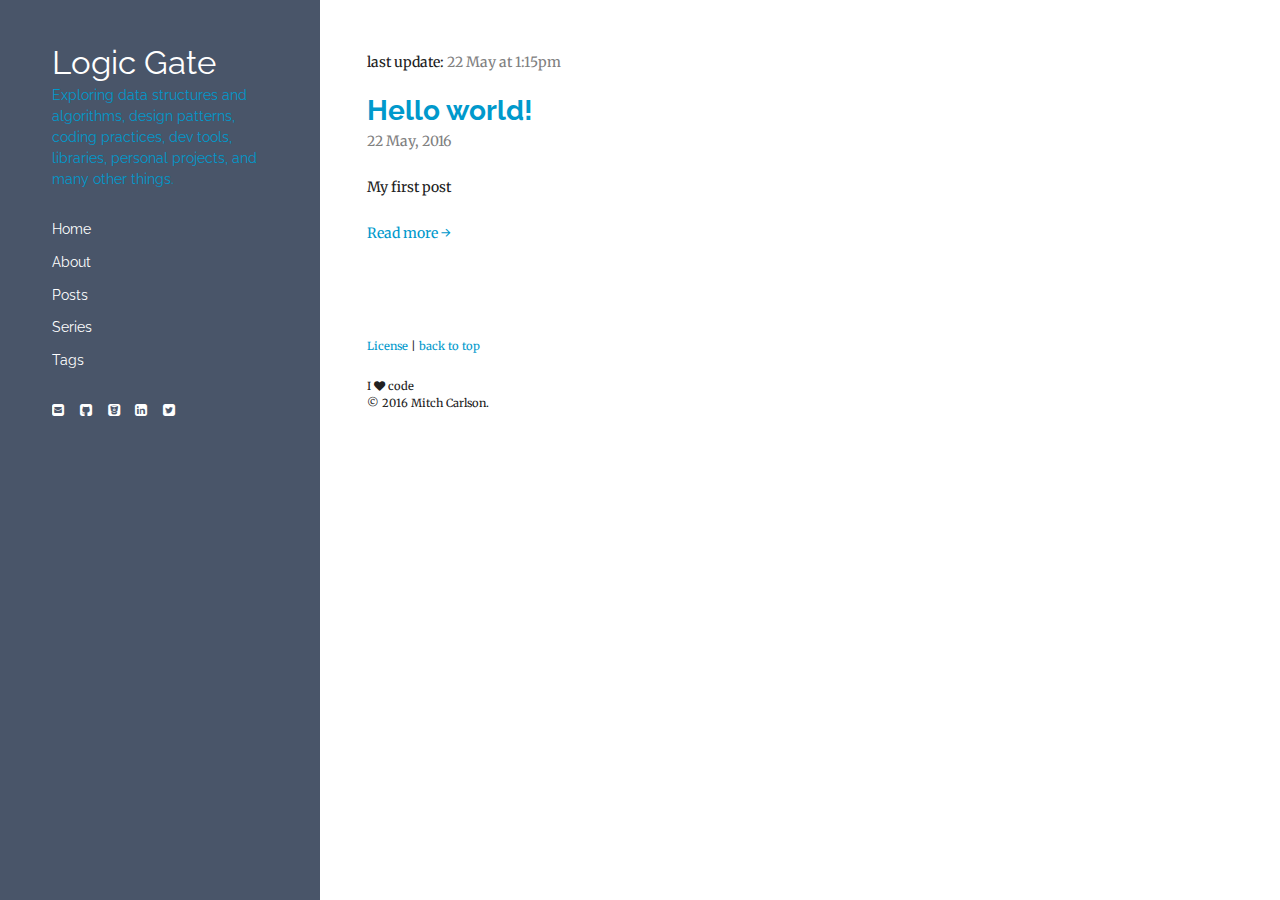
<file: index.html>
<!DOCTYPE html>
<!--[if lt IE 7]> <html class="no-js lt-ie9 lt-ie8 lt-ie7"> <![endif]-->
<!--[if IE 7]> <html class="no-js lt-ie9 lt-ie8"> <![endif]-->
<!--[if IE 8]> <html class="no-js lt-ie9"> <![endif]-->
<!--[if gt IE 8]><!--> <html class="no-js"> <!--<![endif]-->
<head>
  <meta http-equiv="content-type" content="text/html; charset=utf-8">
  <title> </title>
  <meta http-equiv="X-UA-Compatible" content="IE=edge">
<meta name="HandheldFriendly" content="True">
<meta name="MobileOptimized" content="320">
<meta name="viewport" content="width=device-width, initial-scale=1">


<meta name="description" content="" />

<meta name="keywords" content="">


<meta property="og:title" content=" ">
<meta property="og:site_name" content=""/>
<meta property="og:url" content="https://mitchjcarlson.github.io/" />
<meta property="og:locale" content="en-EN">


<meta property="og:type" content="website" />



<link href="https://mitchjcarlson.github.io/index.xml" rel="alternate" type="application/rss+xml" title="" />

<link rel="canonical" href="https://mitchjcarlson.github.io/" />

<link rel="apple-touch-icon-precomposed" sizes="144x144" href="https://mitchjcarlson.github.io/touch-icon-144-precomposed.png">
<link href="https://mitchjcarlson.github.io/favicon.png" rel="icon">

<meta name="generator" content="Hugo 0.18.1" />

  <!--[if lt IE 9]>
<script src="https://oss.maxcdn.com/libs/html5shiv/3.7.0/html5shiv.js"></script>
<script src="https://oss.maxcdn.com/libs/respond.js/1.4.2/respond.min.js"></script>
<![endif]-->

<link href='https://fonts.googleapis.com/css?family=Merriweather:300%7CRaleway%7COpen+Sans' rel='stylesheet' type='text/css'>
<link rel="stylesheet" href="https://mitchjcarlson.github.io/css/font-awesome.min.css">
<link rel="stylesheet" href="https://mitchjcarlson.github.io/css/style.css">
<link rel="stylesheet" href="https://mitchjcarlson.github.io/css/highlight/default.css">

  
</head>
<body>
  <main id="main-wrapper" class="container main_wrapper has-sidebar">
    <header id="main-header" class="container main_header">
  <div class="container brand">
  <div class="container title h1-like">
  <a class="baselink" href="https://mitchjcarlson.github.io">
  Logic Gate

</a>

</div>

  
<div class="container topline">
  
  Exploring data structures and algorithms, design patterns, coding practices, dev tools, libraries, personal projects, and many other things.


</div>


</div>

  <nav class="container nav primary no-print">
  

<a class="homelink" href="https://mitchjcarlson.github.io">Home</a>


  
<a href="https://mitchjcarlson.github.io/about">About</a>

<a href="https://mitchjcarlson.github.io/post" title="Show list of posts">Posts</a>

<a href="https://mitchjcarlson.github.io/series" title="Show list of series">Series</a>

<a href="https://mitchjcarlson.github.io/tags" title="Show list of tags">Tags</a>


</nav>

<div class="container nav secondary no-print">
  
<a id="contact-link-email" class="contact_link" href="mailto:mitchjcarlson@gmail.com">
  <span class="fa fa-envelope-square"></span><span>email</span></a>



<a id="contact-link-github" class="contact_link" href="https://github.com/mitchjcarlson">
  <span class="fa fa-github-square"></span><span>github</span></a>



<a id="contact-link-bitbucket" class="contact_link" href="https://bitbucket.org/mitchjcarlson">
  <span class="fa fa-bitbucket-square"></span><span>bitbucket</span></a>



<a id="contact-link-linkedin" class="contact_link" href="https://www.linkedin.com/in/mitch-carlson-8b39103b">
  <span class="fa fa-linkedin-square"></span><span>linkedin</span></a>







<a id="contact-link-twitter" class="contact_link" href="https://twitter.com/mitchjcarlson">
  <span class="fa fa-twitter-square"></span><span>twitter</span></a>







</div>


  

</header>


<section id="main-content" class="container main_content homepage">
  <header class="container header">
    <h1>
</h1>

    <span>last update: <time datetime="2016-05-22T13:15:27-07:00">22 May at 1:15pm</time>
</span>

  </header>
  
  
    <article class="container content summary">
  <div class="container hat">
  <h2><a href="https://mitchjcarlson.github.io/2016/05/22/hello-world/">Hello world!
</a>
</h2>

  <time datetime="2016-05-22">22 May, 2016</time>

</div>

  <p class="container content">
  
  
    My first post
  


</p>


  <div class="container readlink">
  <a href="https://mitchjcarlson.github.io/2016/05/22/hello-world/">Read more &rarr;</a>

</div>


</article>

  
  

</section>

      <footer id="main-footer" class="container main_footer">
  

  <div class="container nav foot no-print">
  
<a href="https://mitchjcarlson.github.io/license">License</a>

 |
  <a class="toplink" href="#">back to top</a>

</div>

  <div class="container credits">
  
<div class="container footline">
  
  I <i class='fa fa-heart'></i> code


</div>


  
<div class="container copyright">
  
  &copy; 2016 Mitch Carlson.


</div>


</div>

</footer>

    </main>
    
<script type="text/javascript">
  (function() {
    
    
    if (window.location.hostname == "localhost")
      return;

    var dsq = document.createElement('script'); dsq.async = true; dsq.type = 'text/javascript';
    dsq.src = '//mitchjcarlson-github-io.disqus.com/count.js';
    (document.getElementsByTagName('head')[0] || document.getElementsByTagName('body')[0]).appendChild(dsq);
  })();
</script>



<script src="https://mitchjcarlson.github.io/js/highlight.pack.js"></script>
<script>hljs.initHighlightingOnLoad();</script>



<script>
  (function(i,s,o,g,r,a,m){i['GoogleAnalyticsObject']=r;i[r]=i[r]||function(){
  (i[r].q=i[r].q||[]).push(arguments)},i[r].l=1*new Date();a=s.createElement(o),
  m=s.getElementsByTagName(o)[0];a.async=1;a.src=g;m.parentNode.insertBefore(a,m)
  })(window,document,'script','//www.google-analytics.com/analytics.js','ga');

  ga('create', 'Your Google Analytics tracking code', 'auto');
  ga('send', 'pageview');

</script>


    
  </body>
</html>
</file>
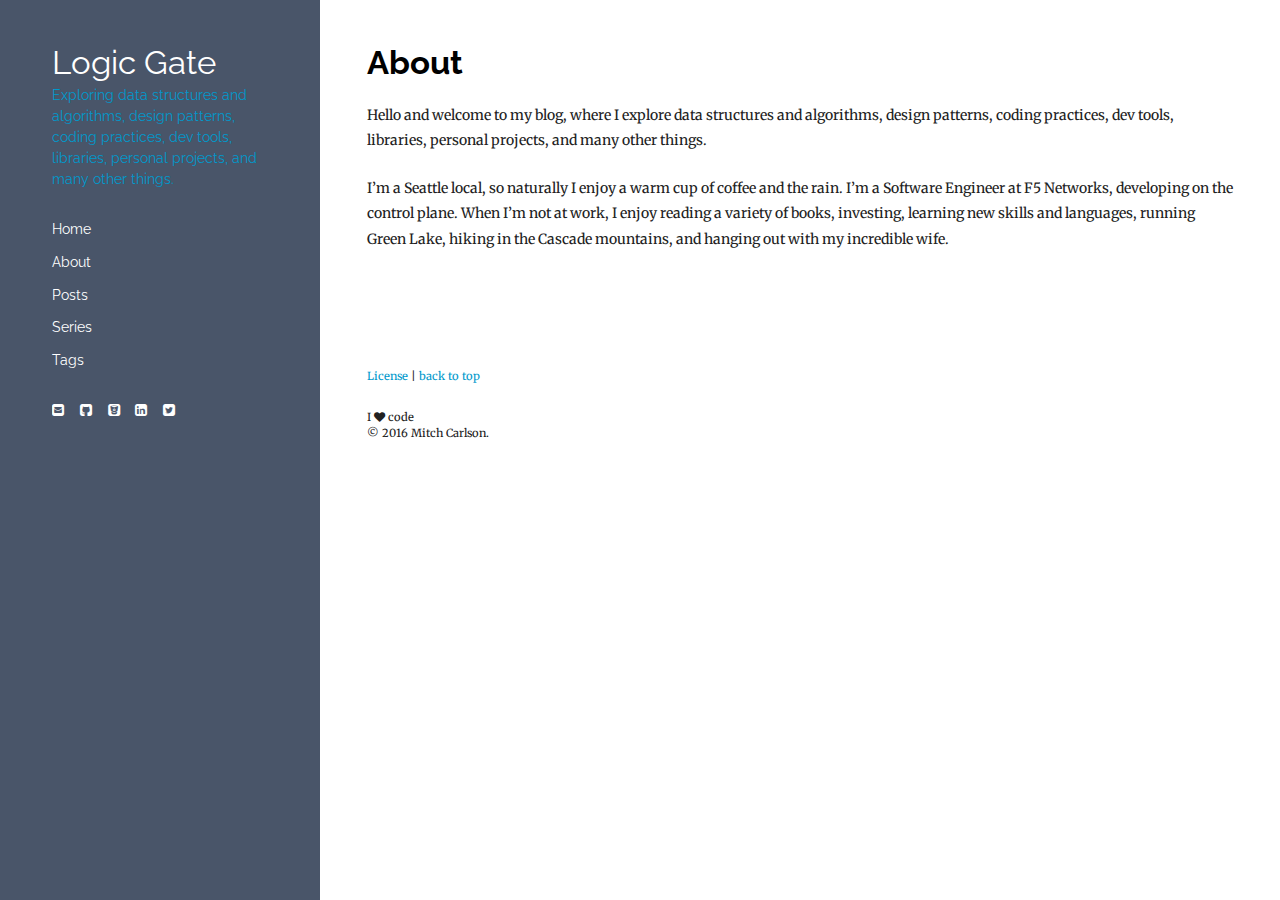
<file: about/index.html>
<!DOCTYPE html>
<!--[if lt IE 7]> <html class="no-js lt-ie9 lt-ie8 lt-ie7"> <![endif]-->
<!--[if IE 7]> <html class="no-js lt-ie9 lt-ie8"> <![endif]-->
<!--[if IE 8]> <html class="no-js lt-ie9"> <![endif]-->
<!--[if gt IE 8]><!--> <html class="no-js"> <!--<![endif]-->
<head>
  <meta http-equiv="content-type" content="text/html; charset=utf-8">
  <title>About  &middot; </title>
  <meta http-equiv="X-UA-Compatible" content="IE=edge">
<meta name="HandheldFriendly" content="True">
<meta name="MobileOptimized" content="320">
<meta name="viewport" content="width=device-width, initial-scale=1">


<meta name="description" content="" />

<meta name="keywords" content="">


<meta property="og:title" content="About  &middot;  ">
<meta property="og:site_name" content=""/>
<meta property="og:url" content="https://mitchjcarlson.github.io/about/" />
<meta property="og:locale" content="en-EN">


<meta property="og:type" content="article" />
<meta property="og:description" content=""/>
<meta property="og:article:published_time" content="0001-01-01T00:00:00Z" />
<meta property="og:article:modified_time" content="0001-01-01T00:00:00Z" />

  

  
<meta name="twitter:card" content="summary" />
<meta name="twitter:site" content="@mitchjcarlson" />
<meta name="twitter:creator" content="@mitchjcarlson" />
<meta name="twitter:title" content="About" />
<meta name="twitter:description" content="" />
<meta name="twitter:url" content="https://mitchjcarlson.github.io/about/" />
<meta name="twitter:domain" content="https://mitchjcarlson.github.io">
  

<script type="application/ld+json">
  {
    "@context": "http://schema.org",
    "@type": "Article",
    "headline": "About",
    "author": {
      "@type": "Person",
      "name": "http://profiles.google.com/+?rel=author"
    },
    "datePublished": "0001-01-01",
    "description": "",
    "wordCount":  87 
  }
</script>



<link rel="canonical" href="https://mitchjcarlson.github.io/about/" />

<link rel="apple-touch-icon-precomposed" sizes="144x144" href="https://mitchjcarlson.github.io/touch-icon-144-precomposed.png">
<link href="https://mitchjcarlson.github.io/favicon.png" rel="icon">

<meta name="generator" content="Hugo 0.18.1" />

  <!--[if lt IE 9]>
<script src="https://oss.maxcdn.com/libs/html5shiv/3.7.0/html5shiv.js"></script>
<script src="https://oss.maxcdn.com/libs/respond.js/1.4.2/respond.min.js"></script>
<![endif]-->

<link href='https://fonts.googleapis.com/css?family=Merriweather:300%7CRaleway%7COpen+Sans' rel='stylesheet' type='text/css'>
<link rel="stylesheet" href="https://mitchjcarlson.github.io/css/font-awesome.min.css">
<link rel="stylesheet" href="https://mitchjcarlson.github.io/css/style.css">
<link rel="stylesheet" href="https://mitchjcarlson.github.io/css/highlight/default.css">

  
</head>
<body>
  <main id="main-wrapper" class="container main_wrapper has-sidebar">
    <header id="main-header" class="container main_header">
  <div class="container brand">
  <div class="container title h1-like">
  <a class="baselink" href="https://mitchjcarlson.github.io">
  Logic Gate

</a>

</div>

  
<div class="container topline">
  
  Exploring data structures and algorithms, design patterns, coding practices, dev tools, libraries, personal projects, and many other things.


</div>


</div>

  <nav class="container nav primary no-print">
  

<a class="homelink" href="https://mitchjcarlson.github.io">Home</a>


  
<a href="https://mitchjcarlson.github.io/about">About</a>

<a href="https://mitchjcarlson.github.io/post" title="Show list of posts">Posts</a>

<a href="https://mitchjcarlson.github.io/series" title="Show list of series">Series</a>

<a href="https://mitchjcarlson.github.io/tags" title="Show list of tags">Tags</a>


</nav>

<div class="container nav secondary no-print">
  
<a id="contact-link-email" class="contact_link" href="mailto:mitchjcarlson@gmail.com">
  <span class="fa fa-envelope-square"></span><span>email</span></a>



<a id="contact-link-github" class="contact_link" href="https://github.com/mitchjcarlson">
  <span class="fa fa-github-square"></span><span>github</span></a>



<a id="contact-link-bitbucket" class="contact_link" href="https://bitbucket.org/mitchjcarlson">
  <span class="fa fa-bitbucket-square"></span><span>bitbucket</span></a>



<a id="contact-link-linkedin" class="contact_link" href="https://www.linkedin.com/in/mitch-carlson-8b39103b">
  <span class="fa fa-linkedin-square"></span><span>linkedin</span></a>







<a id="contact-link-twitter" class="contact_link" href="https://twitter.com/mitchjcarlson">
  <span class="fa fa-twitter-square"></span><span>twitter</span></a>







</div>


  

</header>


<article id="main-content" class="container main_content single">
  <header class="container hat">
  <h1>About
</h1>

</header>

  <div class="container content">
  <p>Hello and welcome to my blog, where I explore data structures and algorithms, design patterns, coding practices, dev tools, libraries, personal projects, and many other things.</p>

<p>I&rsquo;m a Seattle local, so naturally I enjoy a warm cup of coffee and the rain. I&rsquo;m a Software Engineer at F5 Networks, developing on the control plane. When I&rsquo;m not at work, I enjoy reading a variety of books, investing, learning new skills and languages, running Green Lake, hiking in the Cascade mountains, and hanging out with my incredible wife.</p>

</div>


  
</article>
      <footer id="main-footer" class="container main_footer">
  

  <div class="container nav foot no-print">
  
<a href="https://mitchjcarlson.github.io/license">License</a>

 |
  <a class="toplink" href="#">back to top</a>

</div>

  <div class="container credits">
  
<div class="container footline">
  
  I <i class='fa fa-heart'></i> code


</div>


  
<div class="container copyright">
  
  &copy; 2016 Mitch Carlson.


</div>


</div>

</footer>

    </main>
    
<script type="text/javascript">
  (function() {
    
    
    if (window.location.hostname == "localhost")
      return;

    var dsq = document.createElement('script'); dsq.async = true; dsq.type = 'text/javascript';
    dsq.src = '//mitchjcarlson-github-io.disqus.com/count.js';
    (document.getElementsByTagName('head')[0] || document.getElementsByTagName('body')[0]).appendChild(dsq);
  })();
</script>



<script src="https://mitchjcarlson.github.io/js/highlight.pack.js"></script>
<script>hljs.initHighlightingOnLoad();</script>



<script>
  (function(i,s,o,g,r,a,m){i['GoogleAnalyticsObject']=r;i[r]=i[r]||function(){
  (i[r].q=i[r].q||[]).push(arguments)},i[r].l=1*new Date();a=s.createElement(o),
  m=s.getElementsByTagName(o)[0];a.async=1;a.src=g;m.parentNode.insertBefore(a,m)
  })(window,document,'script','//www.google-analytics.com/analytics.js','ga');

  ga('create', 'Your Google Analytics tracking code', 'auto');
  ga('send', 'pageview');

</script>


    
  </body>
</html>
</file>
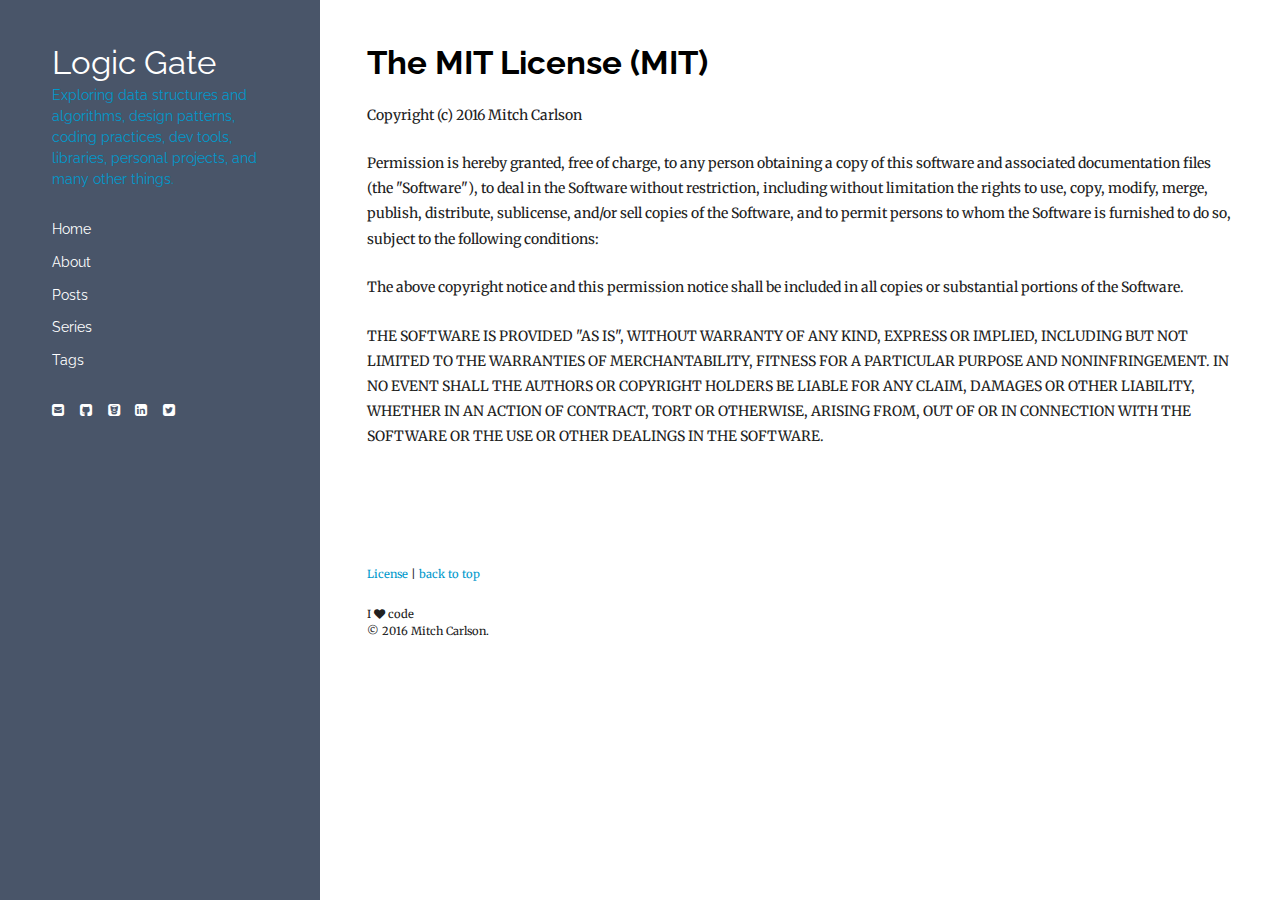
<file: license/index.html>
<!DOCTYPE html>
<!--[if lt IE 7]> <html class="no-js lt-ie9 lt-ie8 lt-ie7"> <![endif]-->
<!--[if IE 7]> <html class="no-js lt-ie9 lt-ie8"> <![endif]-->
<!--[if IE 8]> <html class="no-js lt-ie9"> <![endif]-->
<!--[if gt IE 8]><!--> <html class="no-js"> <!--<![endif]-->
<head>
  <meta http-equiv="content-type" content="text/html; charset=utf-8">
  <title>The MIT License (MIT)  &middot; </title>
  <meta http-equiv="X-UA-Compatible" content="IE=edge">
<meta name="HandheldFriendly" content="True">
<meta name="MobileOptimized" content="320">
<meta name="viewport" content="width=device-width, initial-scale=1">


<meta name="description" content="License" />

<meta name="keywords" content="">


<meta property="og:title" content="The MIT License (MIT)  &middot;  ">
<meta property="og:site_name" content=""/>
<meta property="og:url" content="https://mitchjcarlson.github.io/license/" />
<meta property="og:locale" content="en-EN">


<meta property="og:type" content="article" />
<meta property="og:description" content="License"/>
<meta property="og:article:published_time" content="0001-01-01T00:00:00Z" />
<meta property="og:article:modified_time" content="0001-01-01T00:00:00Z" />

  

  
<meta name="twitter:card" content="summary" />
<meta name="twitter:site" content="@mitchjcarlson" />
<meta name="twitter:creator" content="@mitchjcarlson" />
<meta name="twitter:title" content="The MIT License (MIT)" />
<meta name="twitter:description" content="License" />
<meta name="twitter:url" content="https://mitchjcarlson.github.io/license/" />
<meta name="twitter:domain" content="https://mitchjcarlson.github.io">
  

<script type="application/ld+json">
  {
    "@context": "http://schema.org",
    "@type": "Article",
    "headline": "The MIT License (MIT)",
    "author": {
      "@type": "Person",
      "name": "http://profiles.google.com/+?rel=author"
    },
    "datePublished": "0001-01-01",
    "description": "License",
    "wordCount":  167 
  }
</script>



<link rel="canonical" href="https://mitchjcarlson.github.io/license/" />

<link rel="apple-touch-icon-precomposed" sizes="144x144" href="https://mitchjcarlson.github.io/touch-icon-144-precomposed.png">
<link href="https://mitchjcarlson.github.io/favicon.png" rel="icon">

<meta name="generator" content="Hugo 0.18.1" />

  <!--[if lt IE 9]>
<script src="https://oss.maxcdn.com/libs/html5shiv/3.7.0/html5shiv.js"></script>
<script src="https://oss.maxcdn.com/libs/respond.js/1.4.2/respond.min.js"></script>
<![endif]-->

<link href='https://fonts.googleapis.com/css?family=Merriweather:300%7CRaleway%7COpen+Sans' rel='stylesheet' type='text/css'>
<link rel="stylesheet" href="https://mitchjcarlson.github.io/css/font-awesome.min.css">
<link rel="stylesheet" href="https://mitchjcarlson.github.io/css/style.css">
<link rel="stylesheet" href="https://mitchjcarlson.github.io/css/highlight/default.css">

  
</head>
<body>
  <main id="main-wrapper" class="container main_wrapper has-sidebar">
    <header id="main-header" class="container main_header">
  <div class="container brand">
  <div class="container title h1-like">
  <a class="baselink" href="https://mitchjcarlson.github.io">
  Logic Gate

</a>

</div>

  
<div class="container topline">
  
  Exploring data structures and algorithms, design patterns, coding practices, dev tools, libraries, personal projects, and many other things.


</div>


</div>

  <nav class="container nav primary no-print">
  

<a class="homelink" href="https://mitchjcarlson.github.io">Home</a>


  
<a href="https://mitchjcarlson.github.io/about">About</a>

<a href="https://mitchjcarlson.github.io/post" title="Show list of posts">Posts</a>

<a href="https://mitchjcarlson.github.io/series" title="Show list of series">Series</a>

<a href="https://mitchjcarlson.github.io/tags" title="Show list of tags">Tags</a>


</nav>

<div class="container nav secondary no-print">
  
<a id="contact-link-email" class="contact_link" href="mailto:mitchjcarlson@gmail.com">
  <span class="fa fa-envelope-square"></span><span>email</span></a>



<a id="contact-link-github" class="contact_link" href="https://github.com/mitchjcarlson">
  <span class="fa fa-github-square"></span><span>github</span></a>



<a id="contact-link-bitbucket" class="contact_link" href="https://bitbucket.org/mitchjcarlson">
  <span class="fa fa-bitbucket-square"></span><span>bitbucket</span></a>



<a id="contact-link-linkedin" class="contact_link" href="https://www.linkedin.com/in/mitch-carlson-8b39103b">
  <span class="fa fa-linkedin-square"></span><span>linkedin</span></a>







<a id="contact-link-twitter" class="contact_link" href="https://twitter.com/mitchjcarlson">
  <span class="fa fa-twitter-square"></span><span>twitter</span></a>







</div>


  

</header>


<article id="main-content" class="container main_content single">
  <header class="container hat">
  <h1>The MIT License (MIT)
</h1>

</header>

  <div class="container content">
  <p>Copyright (c) 2016 Mitch Carlson</p>

<p>Permission is hereby granted, free of charge, to any person obtaining a copy of this software and associated documentation files (the "Software"), to deal in the Software without restriction, including without limitation the rights to use, copy, modify, merge, publish, distribute, sublicense, and/or sell copies of the Software, and to permit persons to whom the Software is furnished to do so, subject to the following conditions:</p>

<p>The above copyright notice and this permission notice shall be included in all copies or substantial portions of the Software.</p>

<p>THE SOFTWARE IS PROVIDED "AS IS", WITHOUT WARRANTY OF ANY KIND, EXPRESS OR IMPLIED, INCLUDING BUT NOT LIMITED TO THE WARRANTIES OF MERCHANTABILITY, FITNESS FOR A PARTICULAR PURPOSE AND NONINFRINGEMENT. IN NO EVENT SHALL THE AUTHORS OR COPYRIGHT HOLDERS BE LIABLE FOR ANY CLAIM, DAMAGES OR OTHER LIABILITY, WHETHER IN AN ACTION OF CONTRACT, TORT OR OTHERWISE, ARISING FROM, OUT OF OR IN CONNECTION WITH THE SOFTWARE OR THE USE OR OTHER DEALINGS IN THE SOFTWARE.</p>

</div>


  
</article>
      <footer id="main-footer" class="container main_footer">
  

  <div class="container nav foot no-print">
  
<a href="https://mitchjcarlson.github.io/license">License</a>

 |
  <a class="toplink" href="#">back to top</a>

</div>

  <div class="container credits">
  
<div class="container footline">
  
  I <i class='fa fa-heart'></i> code


</div>


  
<div class="container copyright">
  
  &copy; 2016 Mitch Carlson.


</div>


</div>

</footer>

    </main>
    
<script type="text/javascript">
  (function() {
    
    
    if (window.location.hostname == "localhost")
      return;

    var dsq = document.createElement('script'); dsq.async = true; dsq.type = 'text/javascript';
    dsq.src = '//mitchjcarlson-github-io.disqus.com/count.js';
    (document.getElementsByTagName('head')[0] || document.getElementsByTagName('body')[0]).appendChild(dsq);
  })();
</script>



<script src="https://mitchjcarlson.github.io/js/highlight.pack.js"></script>
<script>hljs.initHighlightingOnLoad();</script>



<script>
  (function(i,s,o,g,r,a,m){i['GoogleAnalyticsObject']=r;i[r]=i[r]||function(){
  (i[r].q=i[r].q||[]).push(arguments)},i[r].l=1*new Date();a=s.createElement(o),
  m=s.getElementsByTagName(o)[0];a.async=1;a.src=g;m.parentNode.insertBefore(a,m)
  })(window,document,'script','//www.google-analytics.com/analytics.js','ga');

  ga('create', 'Your Google Analytics tracking code', 'auto');
  ga('send', 'pageview');

</script>


    
  </body>
</html>
</file>
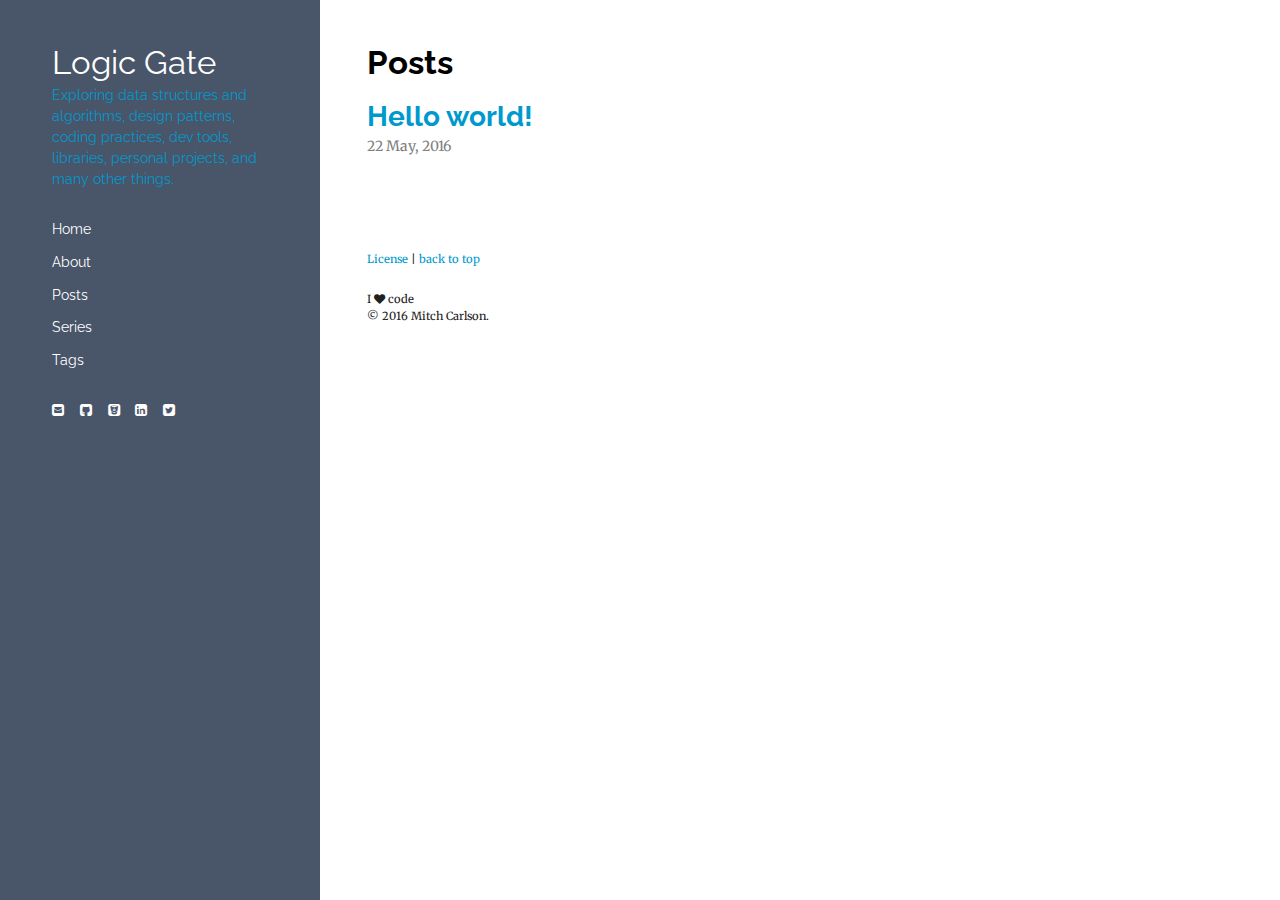
<file: post/index.html>
<!DOCTYPE html>
<!--[if lt IE 7]> <html class="no-js lt-ie9 lt-ie8 lt-ie7"> <![endif]-->
<!--[if IE 7]> <html class="no-js lt-ie9 lt-ie8"> <![endif]-->
<!--[if IE 8]> <html class="no-js lt-ie9"> <![endif]-->
<!--[if gt IE 8]><!--> <html class="no-js"> <!--<![endif]-->
<head>
  <meta http-equiv="content-type" content="text/html; charset=utf-8">
  <title>Posts  &middot; </title>
  <meta http-equiv="X-UA-Compatible" content="IE=edge">
<meta name="HandheldFriendly" content="True">
<meta name="MobileOptimized" content="320">
<meta name="viewport" content="width=device-width, initial-scale=1">


<meta name="description" content="" />

<meta name="keywords" content="">


<meta property="og:title" content="Posts  &middot;  ">
<meta property="og:site_name" content=""/>
<meta property="og:url" content="https://mitchjcarlson.github.io/post/" />
<meta property="og:locale" content="en-EN">


<meta property="og:type" content="website" />



<link href="https://mitchjcarlson.github.io/post/index.xml" rel="alternate" type="application/rss+xml" title="Posts" />

<link rel="canonical" href="https://mitchjcarlson.github.io/post/" />

<link rel="apple-touch-icon-precomposed" sizes="144x144" href="https://mitchjcarlson.github.io/touch-icon-144-precomposed.png">
<link href="https://mitchjcarlson.github.io/favicon.png" rel="icon">

<meta name="generator" content="Hugo 0.18.1" />

  <!--[if lt IE 9]>
<script src="https://oss.maxcdn.com/libs/html5shiv/3.7.0/html5shiv.js"></script>
<script src="https://oss.maxcdn.com/libs/respond.js/1.4.2/respond.min.js"></script>
<![endif]-->

<link href='https://fonts.googleapis.com/css?family=Merriweather:300%7CRaleway%7COpen+Sans' rel='stylesheet' type='text/css'>
<link rel="stylesheet" href="https://mitchjcarlson.github.io/css/font-awesome.min.css">
<link rel="stylesheet" href="https://mitchjcarlson.github.io/css/style.css">
<link rel="stylesheet" href="https://mitchjcarlson.github.io/css/highlight/default.css">

  
</head>
<body>
  <main id="main-wrapper" class="container main_wrapper has-sidebar">
    <header id="main-header" class="container main_header">
  <div class="container brand">
  <div class="container title h1-like">
  <a class="baselink" href="https://mitchjcarlson.github.io">
  Logic Gate

</a>

</div>

  
<div class="container topline">
  
  Exploring data structures and algorithms, design patterns, coding practices, dev tools, libraries, personal projects, and many other things.


</div>


</div>

  <nav class="container nav primary no-print">
  

<a class="homelink" href="https://mitchjcarlson.github.io">Home</a>


  
<a href="https://mitchjcarlson.github.io/about">About</a>

<a href="https://mitchjcarlson.github.io/post" title="Show list of posts">Posts</a>

<a href="https://mitchjcarlson.github.io/series" title="Show list of series">Series</a>

<a href="https://mitchjcarlson.github.io/tags" title="Show list of tags">Tags</a>


</nav>

<div class="container nav secondary no-print">
  
<a id="contact-link-email" class="contact_link" href="mailto:mitchjcarlson@gmail.com">
  <span class="fa fa-envelope-square"></span><span>email</span></a>



<a id="contact-link-github" class="contact_link" href="https://github.com/mitchjcarlson">
  <span class="fa fa-github-square"></span><span>github</span></a>



<a id="contact-link-bitbucket" class="contact_link" href="https://bitbucket.org/mitchjcarlson">
  <span class="fa fa-bitbucket-square"></span><span>bitbucket</span></a>



<a id="contact-link-linkedin" class="contact_link" href="https://www.linkedin.com/in/mitch-carlson-8b39103b">
  <span class="fa fa-linkedin-square"></span><span>linkedin</span></a>







<a id="contact-link-twitter" class="contact_link" href="https://twitter.com/mitchjcarlson">
  <span class="fa fa-twitter-square"></span><span>twitter</span></a>







</div>


  

</header>


<section id="main-content" class="container main_content section">
  <header class="container">
    <h1>Posts
</h1>

  </header>
  
    <div class="container hat">
  <h2><a href="https://mitchjcarlson.github.io/2016/05/22/hello-world/">Hello world!
</a>
</h2>

  <time datetime="2016-05-22">22 May, 2016</time>

</div>


  
  

</section>
      <footer id="main-footer" class="container main_footer">
  

  <div class="container nav foot no-print">
  
<a href="https://mitchjcarlson.github.io/license">License</a>

 |
  <a class="toplink" href="#">back to top</a>

</div>

  <div class="container credits">
  
<div class="container footline">
  
  I <i class='fa fa-heart'></i> code


</div>


  
<div class="container copyright">
  
  &copy; 2016 Mitch Carlson.


</div>


</div>

</footer>

    </main>
    
<script type="text/javascript">
  (function() {
    
    
    if (window.location.hostname == "localhost")
      return;

    var dsq = document.createElement('script'); dsq.async = true; dsq.type = 'text/javascript';
    dsq.src = '//mitchjcarlson-github-io.disqus.com/count.js';
    (document.getElementsByTagName('head')[0] || document.getElementsByTagName('body')[0]).appendChild(dsq);
  })();
</script>



<script src="https://mitchjcarlson.github.io/js/highlight.pack.js"></script>
<script>hljs.initHighlightingOnLoad();</script>



<script>
  (function(i,s,o,g,r,a,m){i['GoogleAnalyticsObject']=r;i[r]=i[r]||function(){
  (i[r].q=i[r].q||[]).push(arguments)},i[r].l=1*new Date();a=s.createElement(o),
  m=s.getElementsByTagName(o)[0];a.async=1;a.src=g;m.parentNode.insertBefore(a,m)
  })(window,document,'script','//www.google-analytics.com/analytics.js','ga');

  ga('create', 'Your Google Analytics tracking code', 'auto');
  ga('send', 'pageview');

</script>


    
  </body>
</html>
</file>
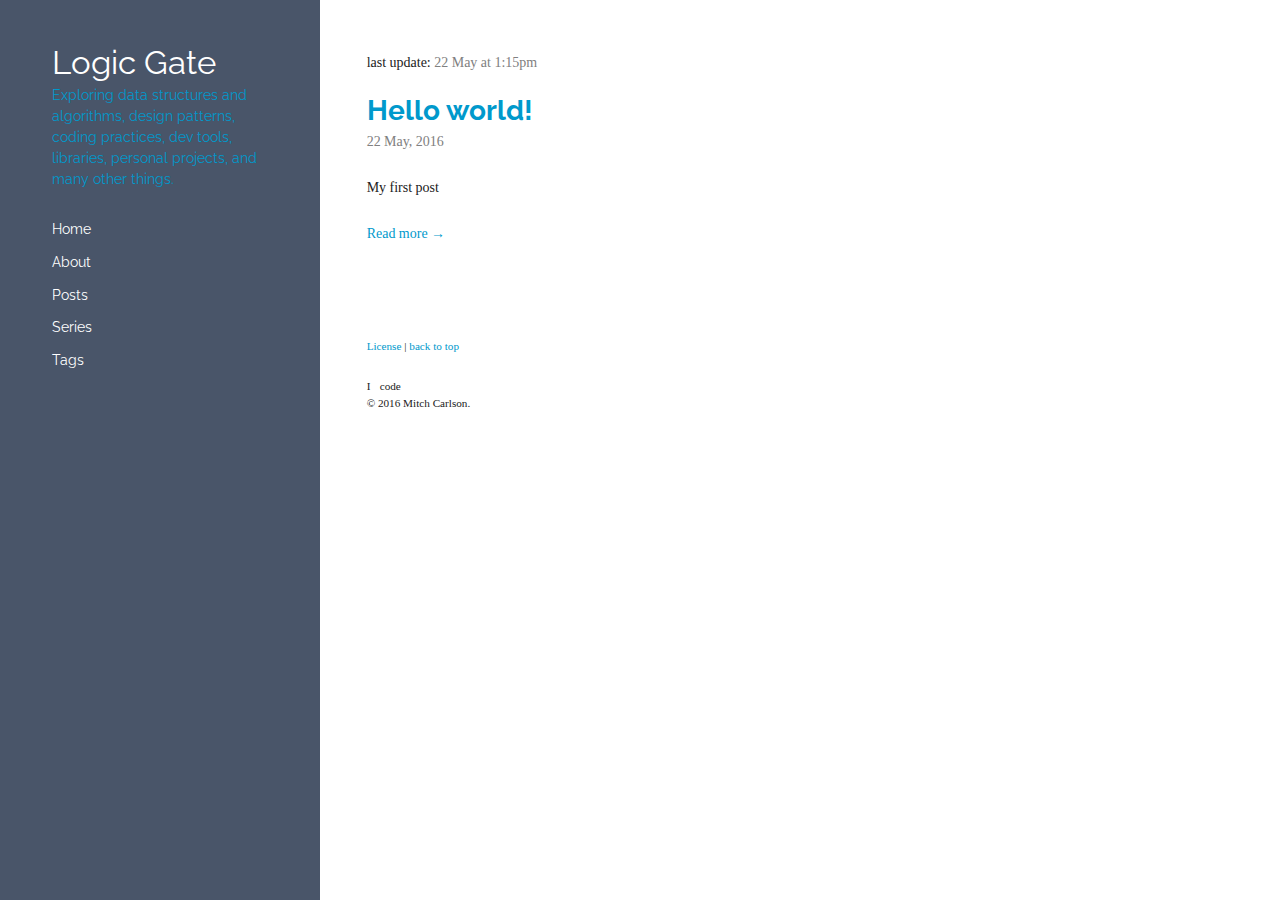
<file: page/1/index.html>
<!DOCTYPE html><html><head><title>https://mitchjcarlson.github.io/</title><link rel="canonical" href="https://mitchjcarlson.github.io/"/><meta http-equiv="content-type" content="text/html; charset=utf-8" /><meta http-equiv="refresh" content="0; url=https://mitchjcarlson.github.io/" /></head></html>
</file>
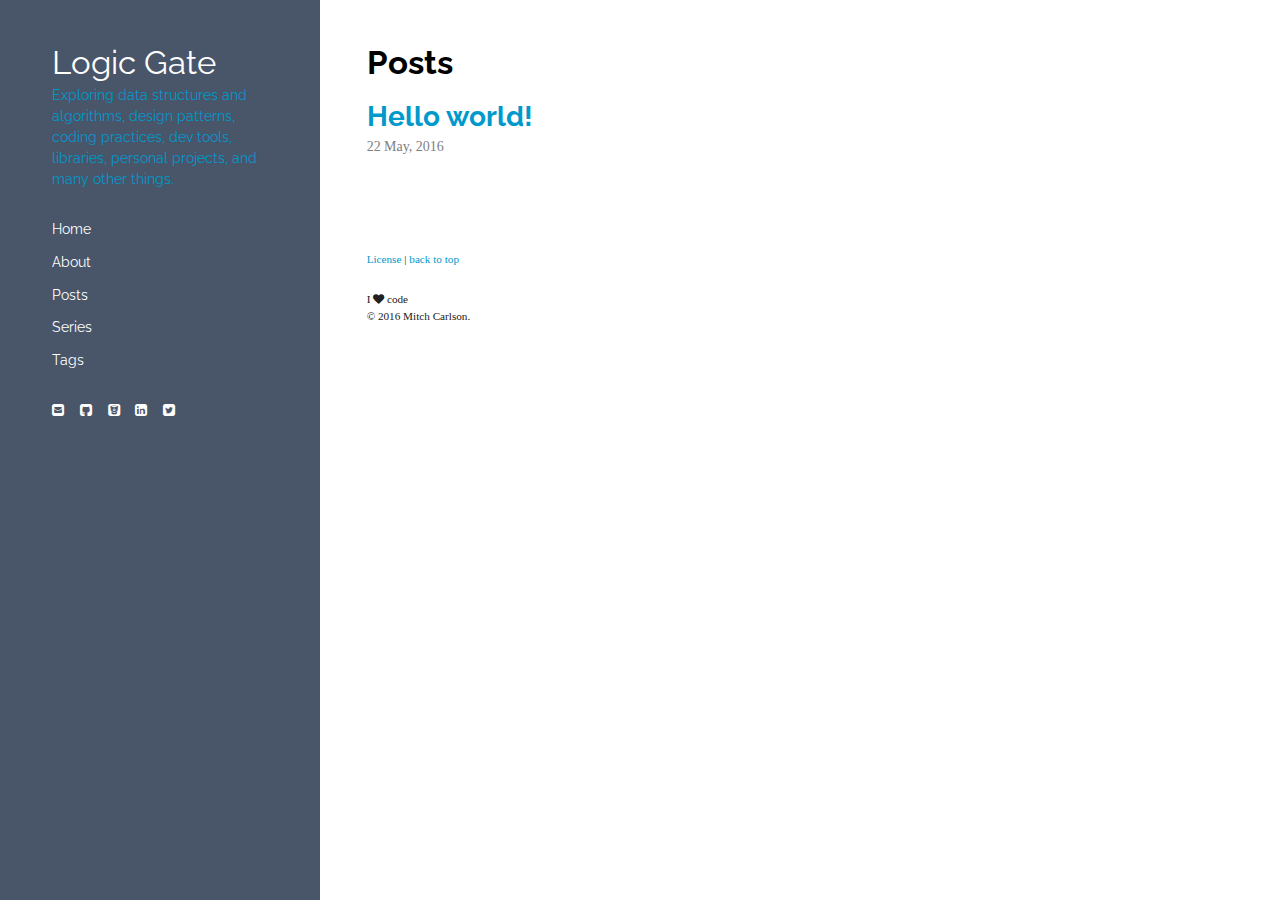
<file: post/page/1/index.html>
<!DOCTYPE html><html><head><title>https://mitchjcarlson.github.io/post/</title><link rel="canonical" href="https://mitchjcarlson.github.io/post/"/><meta http-equiv="content-type" content="text/html; charset=utf-8" /><meta http-equiv="refresh" content="0; url=https://mitchjcarlson.github.io/post/" /></head></html>
</file>
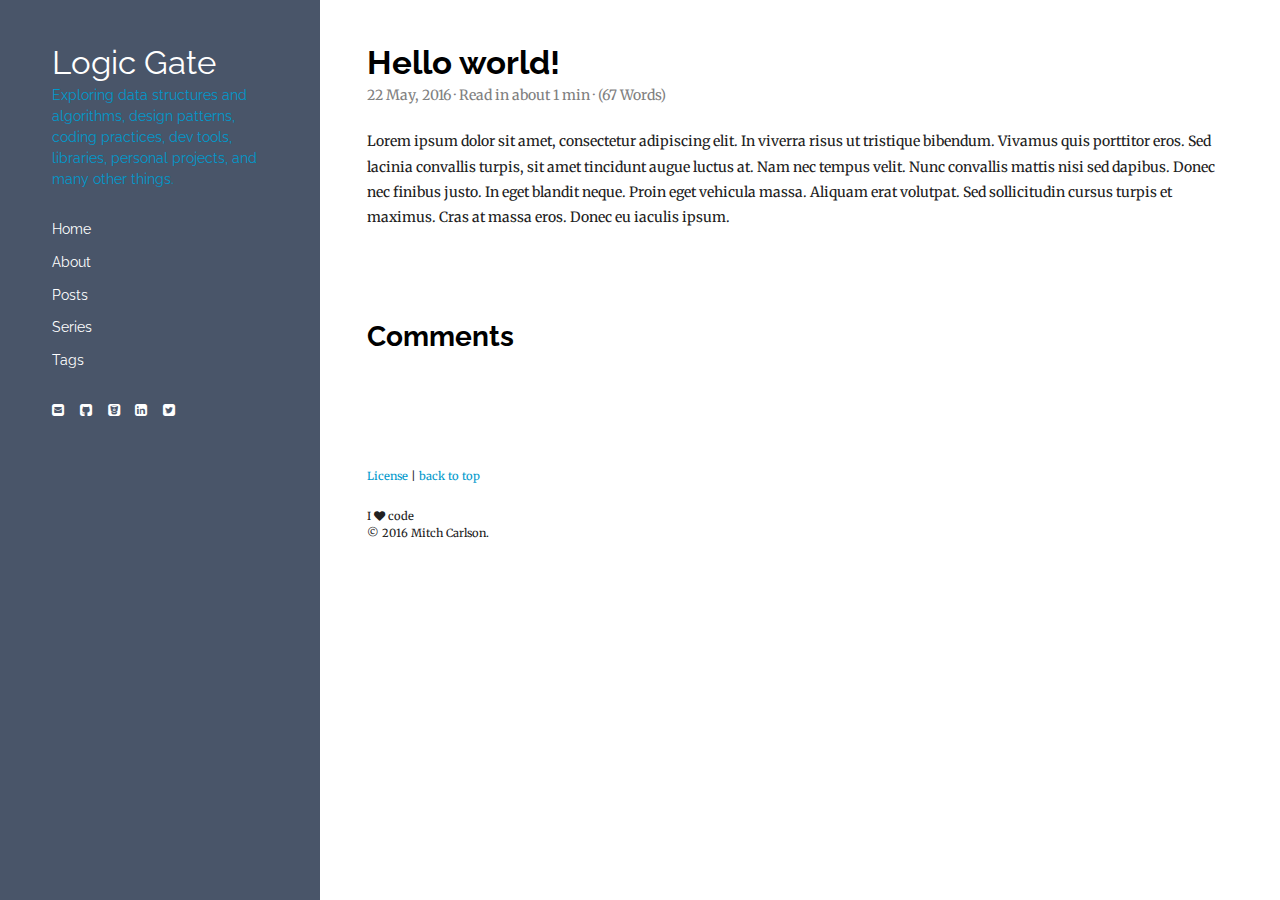
<file: 2016/05/22/hello-world/index.html>
<!DOCTYPE html>
<!--[if lt IE 7]> <html class="no-js lt-ie9 lt-ie8 lt-ie7"> <![endif]-->
<!--[if IE 7]> <html class="no-js lt-ie9 lt-ie8"> <![endif]-->
<!--[if IE 8]> <html class="no-js lt-ie9"> <![endif]-->
<!--[if gt IE 8]><!--> <html class="no-js"> <!--<![endif]-->
<head>
  <meta http-equiv="content-type" content="text/html; charset=utf-8">
  <title>Hello world!  &middot; </title>
  <meta http-equiv="X-UA-Compatible" content="IE=edge">
<meta name="HandheldFriendly" content="True">
<meta name="MobileOptimized" content="320">
<meta name="viewport" content="width=device-width, initial-scale=1">


<meta name="description" content="My first post" />

<meta name="keywords" content="">


<meta property="og:title" content="Hello world!  &middot;  ">
<meta property="og:site_name" content=""/>
<meta property="og:url" content="https://mitchjcarlson.github.io/2016/05/22/hello-world/" />
<meta property="og:locale" content="en-EN">


<meta property="og:type" content="article" />
<meta property="og:description" content="My first post"/>
<meta property="og:article:published_time" content="2016-05-22T13:15:27-07:00" />
<meta property="og:article:modified_time" content="2016-05-22T13:15:27-07:00" />

  

  
<meta name="twitter:card" content="summary" />
<meta name="twitter:site" content="@mitchjcarlson" />
<meta name="twitter:creator" content="@mitchjcarlson" />
<meta name="twitter:title" content="Hello world!" />
<meta name="twitter:description" content="My first post" />
<meta name="twitter:url" content="https://mitchjcarlson.github.io/2016/05/22/hello-world/" />
<meta name="twitter:domain" content="https://mitchjcarlson.github.io">
  

<script type="application/ld+json">
  {
    "@context": "http://schema.org",
    "@type": "Article",
    "headline": "Hello world!",
    "author": {
      "@type": "Person",
      "name": "http://profiles.google.com/+?rel=author"
    },
    "datePublished": "2016-05-22",
    "description": "My first post",
    "wordCount":  67 
  }
</script>



<link rel="canonical" href="https://mitchjcarlson.github.io/2016/05/22/hello-world/" />

<link rel="apple-touch-icon-precomposed" sizes="144x144" href="https://mitchjcarlson.github.io/touch-icon-144-precomposed.png">
<link href="https://mitchjcarlson.github.io/favicon.png" rel="icon">

<meta name="generator" content="Hugo 0.18.1" />

  <!--[if lt IE 9]>
<script src="https://oss.maxcdn.com/libs/html5shiv/3.7.0/html5shiv.js"></script>
<script src="https://oss.maxcdn.com/libs/respond.js/1.4.2/respond.min.js"></script>
<![endif]-->

<link href='https://fonts.googleapis.com/css?family=Merriweather:300%7CRaleway%7COpen+Sans' rel='stylesheet' type='text/css'>
<link rel="stylesheet" href="https://mitchjcarlson.github.io/css/font-awesome.min.css">
<link rel="stylesheet" href="https://mitchjcarlson.github.io/css/style.css">
<link rel="stylesheet" href="https://mitchjcarlson.github.io/css/highlight/default.css">

  
</head>
<body>
  <main id="main-wrapper" class="container main_wrapper has-sidebar">
    <header id="main-header" class="container main_header">
  <div class="container brand">
  <div class="container title h1-like">
  <a class="baselink" href="https://mitchjcarlson.github.io">
  Logic Gate

</a>

</div>

  
<div class="container topline">
  
  Exploring data structures and algorithms, design patterns, coding practices, dev tools, libraries, personal projects, and many other things.


</div>


</div>

  <nav class="container nav primary no-print">
  

<a class="homelink" href="https://mitchjcarlson.github.io">Home</a>


  
<a href="https://mitchjcarlson.github.io/about">About</a>

<a href="https://mitchjcarlson.github.io/post" title="Show list of posts">Posts</a>

<a href="https://mitchjcarlson.github.io/series" title="Show list of series">Series</a>

<a href="https://mitchjcarlson.github.io/tags" title="Show list of tags">Tags</a>


</nav>

<div class="container nav secondary no-print">
  
<a id="contact-link-email" class="contact_link" href="mailto:mitchjcarlson@gmail.com">
  <span class="fa fa-envelope-square"></span><span>email</span></a>



<a id="contact-link-github" class="contact_link" href="https://github.com/mitchjcarlson">
  <span class="fa fa-github-square"></span><span>github</span></a>



<a id="contact-link-bitbucket" class="contact_link" href="https://bitbucket.org/mitchjcarlson">
  <span class="fa fa-bitbucket-square"></span><span>bitbucket</span></a>



<a id="contact-link-linkedin" class="contact_link" href="https://www.linkedin.com/in/mitch-carlson-8b39103b">
  <span class="fa fa-linkedin-square"></span><span>linkedin</span></a>







<a id="contact-link-twitter" class="contact_link" href="https://twitter.com/mitchjcarlson">
  <span class="fa fa-twitter-square"></span><span>twitter</span></a>







</div>


  

</header>


<article id="main-content" class="container main_content single">
  <header class="container hat">
  <h1>Hello world!
</h1>

  <div class="metas">
<time datetime="2016-05-22">22 May, 2016</time>


  
  &middot; Read in about 1 min
  &middot; (67 Words)
  <br>
  


</div>

</header>

  <div class="container content">
  <p>Lorem ipsum dolor sit amet, consectetur adipiscing elit. In viverra risus ut tristique bibendum. Vivamus quis porttitor eros. Sed lacinia convallis turpis, sit amet tincidunt augue luctus at. Nam nec tempus velit. Nunc convallis mattis nisi sed dapibus. Donec nec finibus justo. In eget blandit neque. Proin eget vehicula massa. Aliquam erat volutpat. Sed sollicitudin cursus turpis et maximus. Cras at massa eros. Donec eu iaculis ipsum.</p>

</div>


  <footer class="container">
  <div class="container navigation no-print">
  <h2>Navigation</h2>
  
  


</div>

  <div class="container comments">
  <h2>Comments</h2>
  
<script id="dsq-count-scr" src="//mitchjcarlson-github-io.disqus.com/count.js" async></script>
<div id="disqus_thread"></div>
<script type="text/javascript">

    

    

    (function() { 
        
        
        if (window.location.hostname == "localhost")
            return;

        var d = document, s = d.createElement('script');
        s.async = true;
        s.type = 'text/javascript';
        s.src = '//mitchjcarlson-github-io.disqus.com/embed.js';
        s.setAttribute('data-timestamp', +new Date());
        (d.head || d.body).appendChild(s);
    })();
</script>
<noscript>Please enable JavaScript to view the <a href="https://disqus.com/?ref_noscript">comments powered by Disqus.</a></noscript>


</div>

</footer>

</article>
      <footer id="main-footer" class="container main_footer">
  

  <div class="container nav foot no-print">
  
<a href="https://mitchjcarlson.github.io/license">License</a>

 |
  <a class="toplink" href="#">back to top</a>

</div>

  <div class="container credits">
  
<div class="container footline">
  
  I <i class='fa fa-heart'></i> code


</div>


  
<div class="container copyright">
  
  &copy; 2016 Mitch Carlson.


</div>


</div>

</footer>

    </main>
    
<script type="text/javascript">
  (function() {
    
    
    if (window.location.hostname == "localhost")
      return;

    var dsq = document.createElement('script'); dsq.async = true; dsq.type = 'text/javascript';
    dsq.src = '//mitchjcarlson-github-io.disqus.com/count.js';
    (document.getElementsByTagName('head')[0] || document.getElementsByTagName('body')[0]).appendChild(dsq);
  })();
</script>



<script src="https://mitchjcarlson.github.io/js/highlight.pack.js"></script>
<script>hljs.initHighlightingOnLoad();</script>



<script>
  (function(i,s,o,g,r,a,m){i['GoogleAnalyticsObject']=r;i[r]=i[r]||function(){
  (i[r].q=i[r].q||[]).push(arguments)},i[r].l=1*new Date();a=s.createElement(o),
  m=s.getElementsByTagName(o)[0];a.async=1;a.src=g;m.parentNode.insertBefore(a,m)
  })(window,document,'script','//www.google-analytics.com/analytics.js','ga');

  ga('create', 'Your Google Analytics tracking code', 'auto');
  ga('send', 'pageview');

</script>


    
  </body>
</html>
</file>
